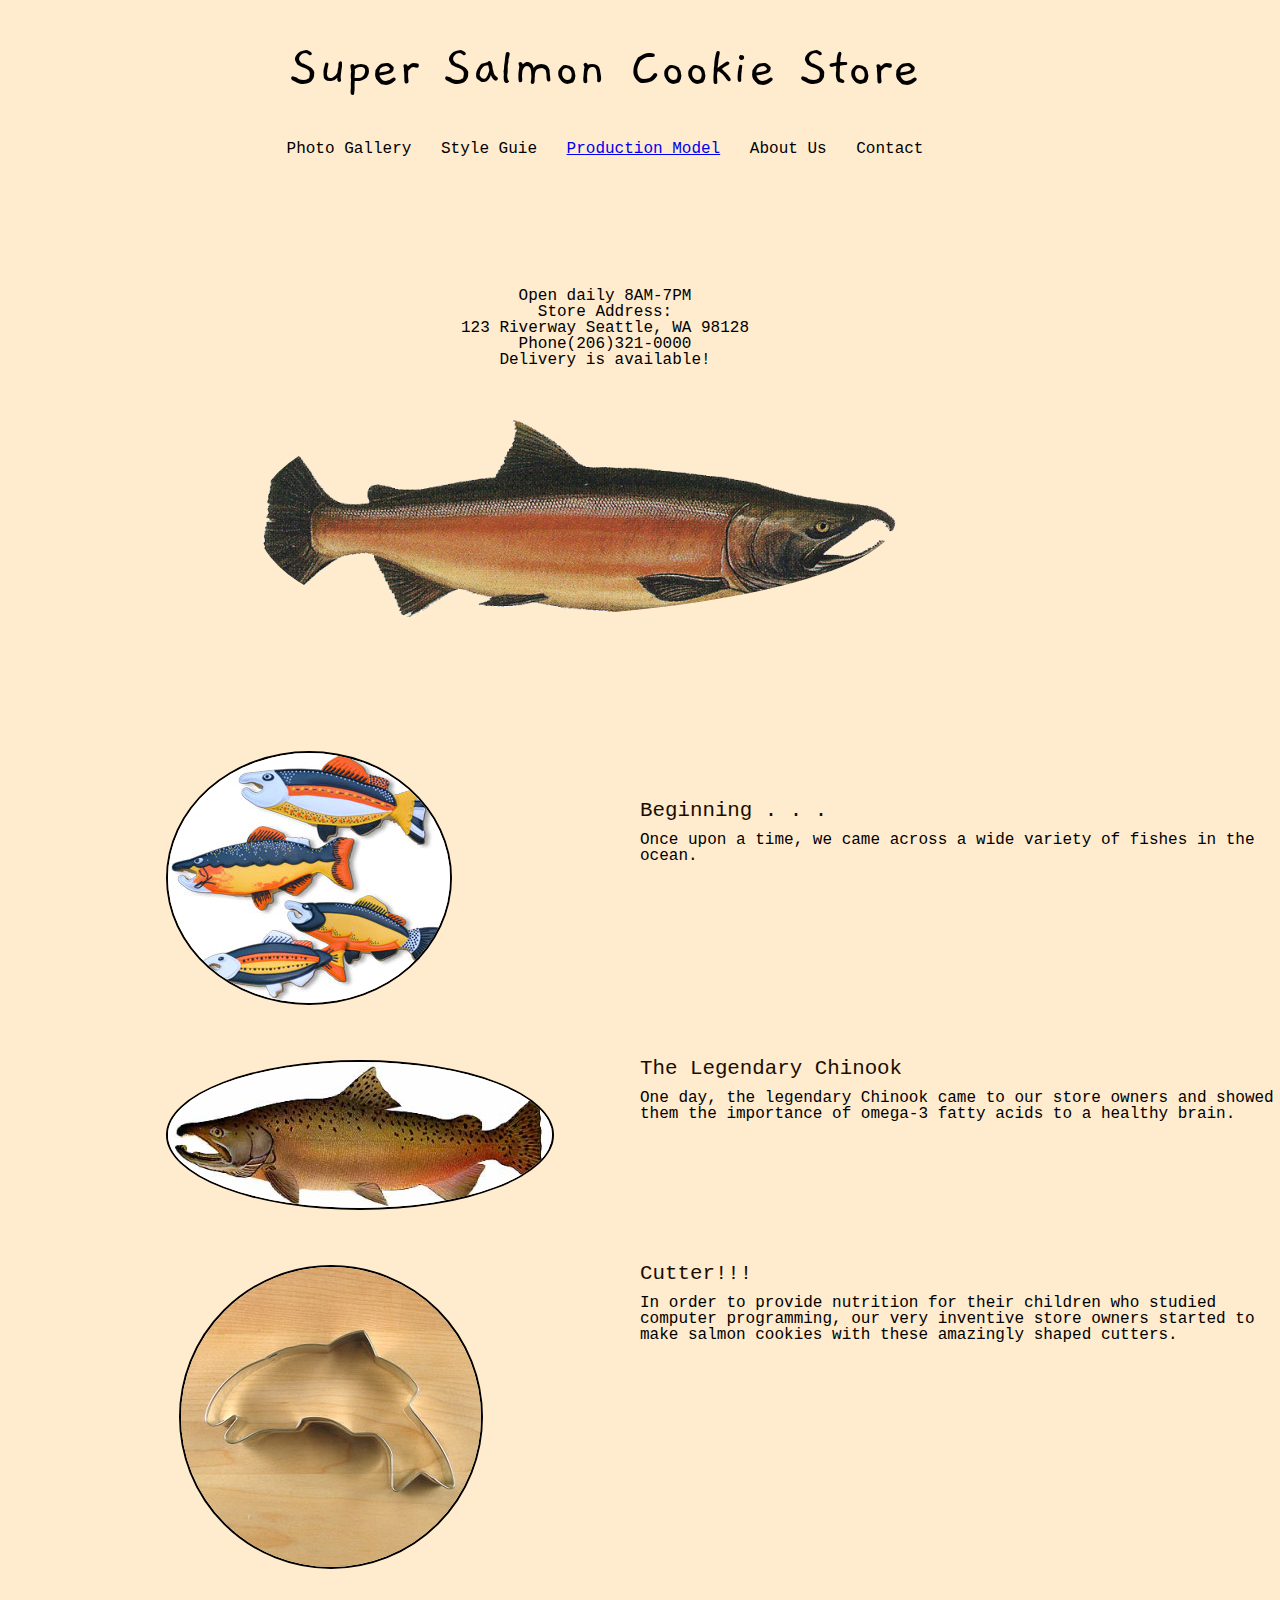
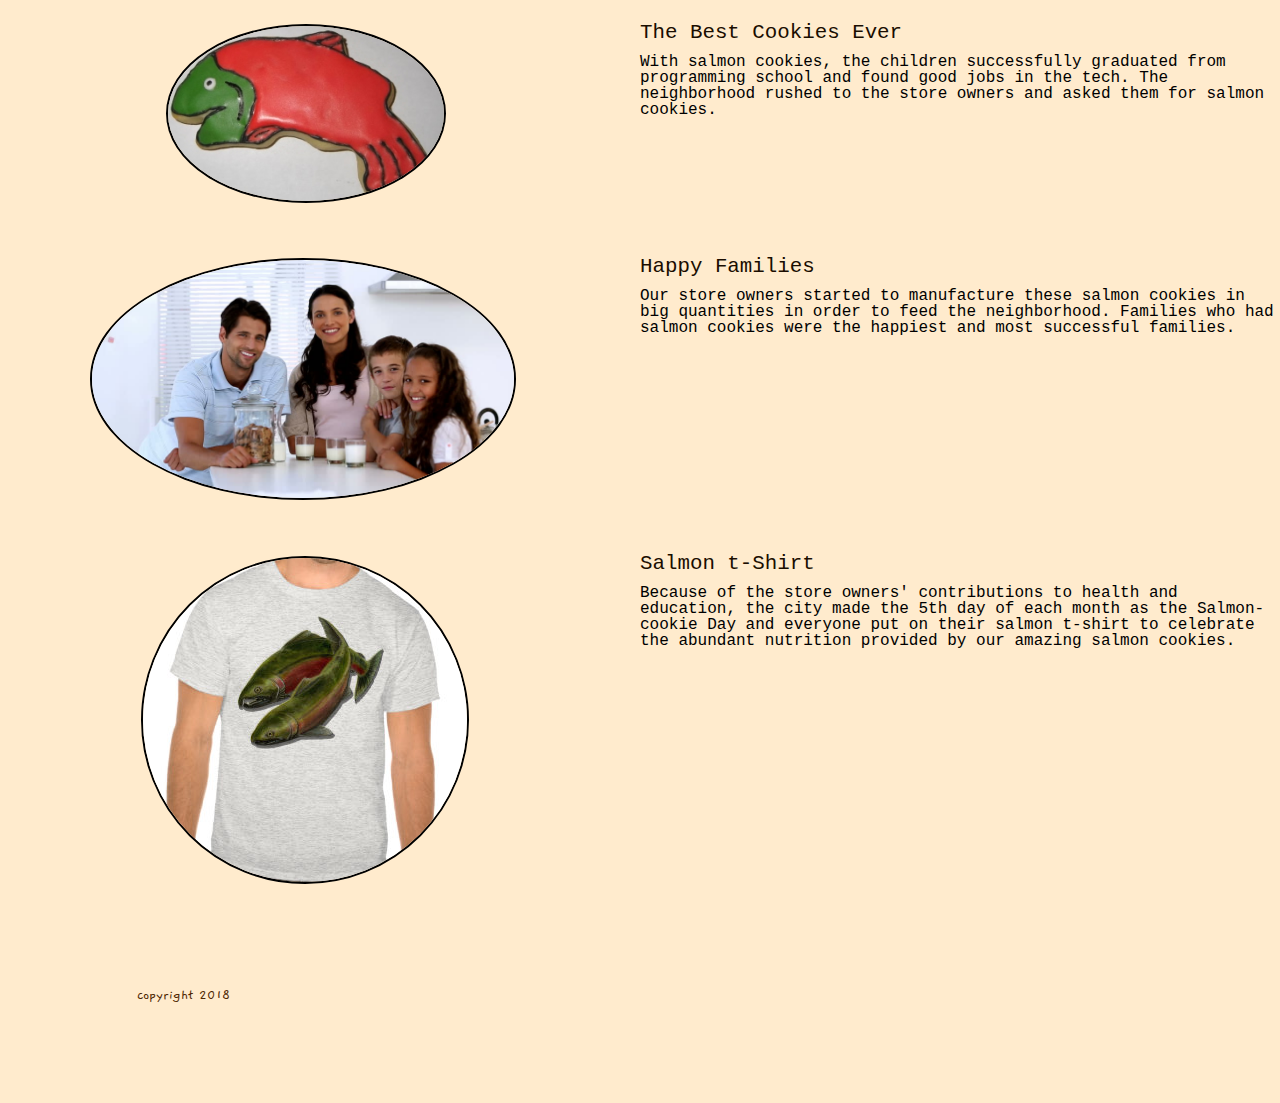
<file: index.html>
<!DOCTYPE html>
<html>
<head>
  <title>Cookie Stand</title>
  <link href="https://fonts.googleapis.com/css?family=Amiko|Gaegu|Indie+Flower|Knewave|Titillium+Web" rel="stylesheet">
  <link rel="stylesheet" href="css/reset.css">
  <link rel="stylesheet" href="css/style.css">
</head>
<body>
  <header>
    <h1>Super Salmon Cookie Store</h1>

    <nav class="main-nav">
      <ol class = "nav">
        <li>Photo Gallery</li>
        <li>Style Guie</li>
        <li> <a href="sales.html">Production Model </a></li>
        <li>About Us</li>
        <li>Contact</li>
      </ol>
    </nav>

    <ol class="contact">
        <li>Open daily 8AM-7PM</li>
        <li>Store Address:</li>
        <li>123 Riverway Seattle, WA 98128</li>
        <li>Phone(206)321-0000</li>
        <li>Delivery is available!</li>
      </ol>


  </header>
  <main class="container">

    <div class="salmon-pix">
      <img src="salmon.png" alt="salmon" class= "salmon"/>
    </div> 



  <div class = "div-fish">
      <img src="Pictures/1-fish.jpg" alt="fish" class = "fish">

      <div class="main-content">
        <h2 class = "title2">Beginning . . . </h2>
          <p>Once upon a time, we came across a wide variety of fishes in the ocean. </p>
      </div>
  </div> 


  <div class = "div-chinook">
      <img src="Pictures/2-chinook.jpg" alt="chinook" class = "chinook">

      <div class="main-content">
          <h2 class = "title2">The Legendary Chinook</h2>
            <p>One day, the legendary Chinook came to our store owners and showed them the importance of omega-3 fatty acids to a healthy brain.</p>
      </div>
  </div> 


  <div class = "div-cutter">
      <img src="Pictures/3-cutter.jpg" alt="cutter" class = "cutter">

      <div class="main-content">
          <h2 class = "title2">Cutter!!!</h2>
            <p>In order to provide nutrition for their children who studied computer programming, our very inventive store owners started to make salmon cookies with these amazingly shaped cutters.</p>
      </div>
  </div> 
 
    
  <div class = "div-frosted-cookie">
      <img src="Pictures/4-frosted-cookie.jpg" alt="frosted" class = "frosted">

      <div class="main-content">
          <h2 class = "title2">The Best Cookies Ever</h2>
            <p>With salmon cookies, the children successfully graduated from programming school and found good jobs in the tech. The neighborhood rushed to the store owners and asked them for salmon cookies.</p>
      </div>
  </div> 
      

  <div class = "div-family">
      <img src="Pictures/5-family.jpg" alt="family" class = "family">

      <div class="main-content">
          <h2 class = "title2">Happy Families</h2>
            <p>Our store owners started to manufacture these salmon cookies in big quantities in order to feed the neighborhood. Families who had salmon cookies were the happiest and most successful families.</p>
      </div>
  </div> 


  <div class = "div-shirt">
      <img src="Pictures/6-shirt.jpg" alt="shirt" class = "shirt">

      <div class="main-content">
          <h2 class = "title2">Salmon t-Shirt</h2>
            <p>Because of the store owners' contributions to health and education, the city made the 5th day of each month as the Salmon-cookie Day and everyone put on their salmon t-shirt to celebrate the abundant nutrition provided by our amazing salmon cookies.</p>
      </div>
  </div> 



    
  </main>
  <footer>copyright 2018</footer>
  <script src="app.js"></script>
</body>
</html>
</file>
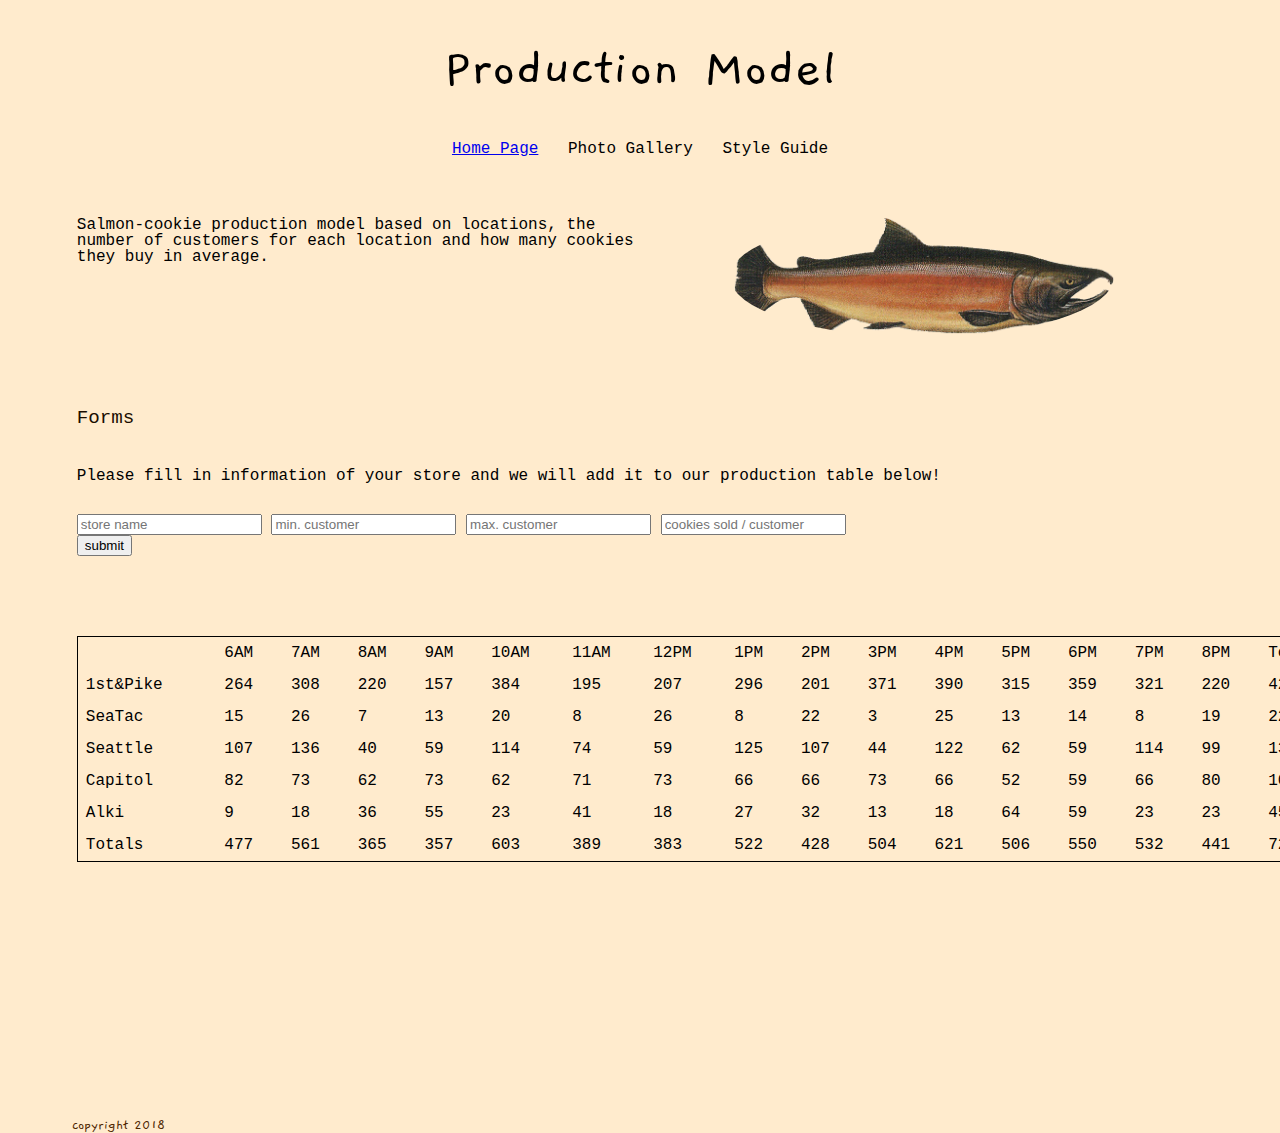
<file: sales.html>
<!DOCTYPE html>
<html>
<head>
  <title>Cookie Stand</title>
  <link href="https://fonts.googleapis.com/css?family=Amiko|Gaegu|Indie+Flower|Knewave|Titillium+Web" rel="stylesheet">
  <link rel="stylesheet" href="css/reset.css">
  <link rel="stylesheet" href="css/style2.css">
</head>
<body>
  <header>
    <h1>Production Model</h1>

    <nav class="main-nav">
      <ol class ="nav">
        <li><a href = "index.html">Home Page</a></li>
        <li>Photo Gallery</li>
        <li>Style Guide</li>
      </ol>
    </nav>

  </header>
  <main class="container">
    <div class = "div-1">
      <div class = "model-text">
        <p>Salmon-cookie production model based on locations, the number of customers for each location and how many cookies they buy in average. </p>
      </div>

      <img src="salmon.png" alt="salmon" class = "salmon">           

    </div> 

  <div class = "div-2">
    <h2>Forms</h2>

    <p>
        Please fill in information of your store and we will add it to our production table below!
    </p>


    <form id="main-form">
      <fieldset>
        <input name="name" type="text" placeholder="store name">
        <input name="min" type="number" placeholder="min. customer">
        <input name="max" type="number" placeholder="max. customer">
        <input name="avg" type="number" placeholder="cookies sold / customer">
      </fieldset>
      <button type="submit">submit</button>
    </form>

    <table id = "hour-row">


    </table>

  </div>
  </main>
  <footer>copyright 2018</footer>
  <script src="app.js"></script>
</body>
</html>
</file>
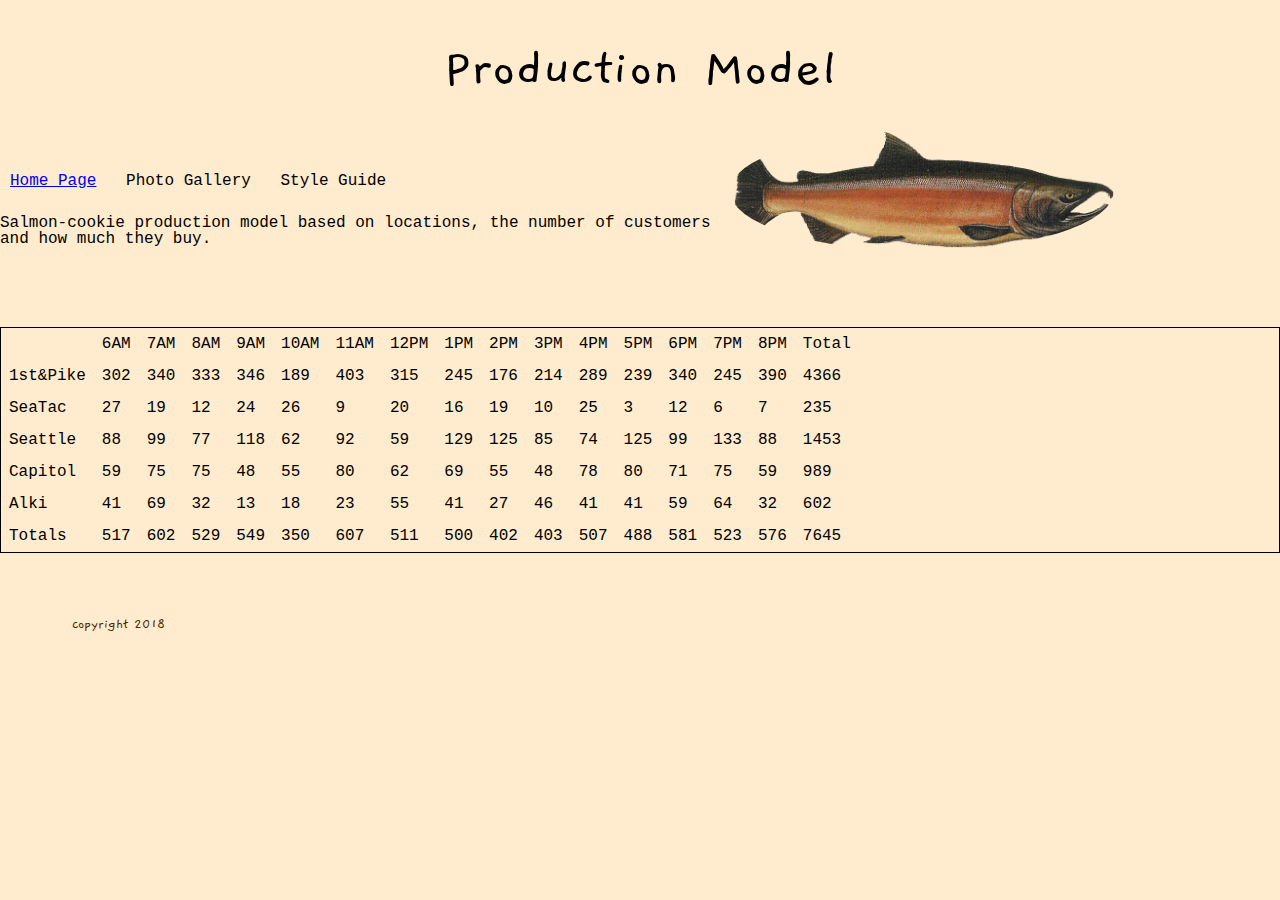
<file: table.html>
<!DOCTYPE html>
<html>
<head>
  <title>Cookie Stand</title>
  <link href="https://fonts.googleapis.com/css?family=Amiko|Gaegu|Indie+Flower|Knewave|Titillium+Web" rel="stylesheet">
  <link rel="stylesheet" href="css/reset.css">
  <link rel="stylesheet" href="css/style2.css">
</head>
<body>
  <header>
    <h1>Production Model</h1>
    <img src="salmon.png" alt="salmon"/>
    <br></br>
    <nav class="main-nav">
      <ol>

        <li><a href = "index.html">Home Page</a></li>
        <li>Photo Gallery</li>
        <li>Style Guide</li>
        <br></br>
      </ol>

    </nav>

  </header>
  <main class="container">
    <div>
      <p>Salmon-cookie production model based on locations, the number of customers and how much they buy.</p>
    </div> 
    <table>
      <tr id = "hour-row">
      <tr id = "other-row">




      </tr>
      </tr>

    </table>
    <br></br>
    <br></br> 
  </main>
  <footer>copyright 2018</footer>
  <script src="app.js"></script>
</body>
</html>
</file>
<file: css/style.css>
header {
    margin-top: 40px;
    margin-right: 70px;
}


h1 {
    font: bold;
    font-size: 3.5em; 
    font-family: 'Gaegu', cursive;
    text-align: center;
    margin-bottom: 35px;
}

h2 {
    font: bold;
    font-size: 1.5em; 
    margin-bottom: 10px;
    color: #1a0d00;
}

nav li {
    display: inline-block;
    padding: 10px;
}

ol.nav {
    list-style-type: none;
    margin-up: 50px;
    text-align: center;
    margin-bottom: 10%;
}

ol.contact {
    margin-top: 20px;
    text-align: center;
    /* list-style-type: none;
    text-align: right; */
}




body {
    font-family: 'Courier New';
    background-color: blanchedalmond;

}


footer {
    margin-top: 100px;
    text-indent: 9.5ch;
    margin-bottom: 100px;
}


/* below are items-specific */

/* BIG SALMON PIX */


div.salmon-pix {
    width: 100%;
    margin-bottom: 10%;
}

img.salmon  {
    border-radius: 70%;
    max-width: 50%;
    margin-top: 4%;
    align-content: center;
    padding-left: 20%;
}

/* GROUP FISH */


img.fish  {
    border-radius: 70%;
    margin-left: 13%;
    position: relative;
    border: 2px solid black;
}


h2.title2 {
    font: bold;
    font-size: 1.3em; 
}

div.main-content {
    float: right; 
    /* margin-left: 50%; */
    /* margin-right: 0px; */
    /* position: absolute;  */
    margin-top:50px;
    padding-right: 0px;
    width:50%;
}


div.main-content1 {
    float: right; 
    margin-left: 50%;
    /* margin-right: 0px; */
    position: absolute; 
    margin-top:50px;
}


/* ONE CHINOOK PIX */

img.chinook  {
    position: relative;
    border-radius: 70%;
    max-width: 30%;
    align-items: left;
    margin-left: 13%;
    margin-top: 4%;
    border: 2px solid black;
}


/* CUTTER */

.div-fish {
    width: 100%;
}

img.cutter  {
    position: relative;
    border-radius: 70%;
    max-width: 25%;
    margin-top: 4%;
    margin-left: 14%;
    border: 2px solid black;
}


/* FROSTED */

.div-frosted-cookie {
    width: 100%;
}

img.frosted  {
    position: relative;
    border-radius: 70%;
    max-width: 35%;
    margin-top: 4%;
    margin-left: 13%;
    border: 2px solid black;
}


/* FAMILIES */

.div-family {
    width: 100%;
}

img.family  {
    position: relative;
    border-radius: 70%;
    max-width: 33%;
    margin-top: 4%;
    margin-left: 7%;
    border: 2px solid black;
}


/* T-SHIRT */

.div-shirt {
    width: 100%;
}

img.shirt  {
    position: relative;
    border-radius: 60%;
    max-width: 30%;
    margin-top: 4%;
    margin-left: 11%;
    border: 2px solid black;
}




footer {
    color: #4d2600;
    font: bold;
    font-size: 15px;
    font-family: 'Gaegu', cursive;
    margin-left: 4%;
}
</file>
<file: css/style2.css>
header {
    margin-top: 40px;
}


h1 {
    font: bold;
    font-size: 3.5em; 
    text-align: center;
    font-family: 'Gaegu', cursive;
    margin-bottom: 35px;
}

h2 {
    font: bold;
    font-size: 1.2em; 
    margin-bottom: 40px;
    color: #1a0d00;
    text-align: left;
}


p {
    margin-bottom: 30px;
}

nav li {
    display: inline-block;
    padding: 10px;
}

ol.nav {
    list-style-type: none;
    margin-up: 50px;
    text-align: center;
    margin-bottom: 50px;
}

ol.contact {
    margin-top: 20px;
    text-align: center;
}


body {
    font-family: 'Courier New';
    background-color: blanchedalmond;

}

/* ITEM-SPECIFIC: */



div.div-1 {
    width: 100%;
    margin-bottom: 50px;
}

div.model-text {
    float: left; 
    margin-left: 8ch;
    margin-bottom: 40px;
    width: 45%;
}

img {
    border-radius: 70%;
    max-width: 30%;
    opacity: 1;
    float: right;
    margin-right: 13%;
    position: relative;
}



/* DIV-2 TABLE */

div.div-2{
    margin-left: 8ch;
    margin-bottom: 20%;
    width: 100%;
    padding-top: 15%;
}

form {
    margin-bottom: 40px;
}



footer {
    color: #4d2600;
    font: bold;
    font-size: 15px;
    font-family: 'Gaegu', cursive;
    margin-left: 8ch;
}


table {
    content-layout: auto;
    border: 1px solid black;
    margin-top: 80px;
    text-align: left;
    width: 100%;
}

#hour-row th {
    border: black;
    padding: 0.5pc;
}

#hour-row tr td {
    padding: 0.5pc;
}
</file>
